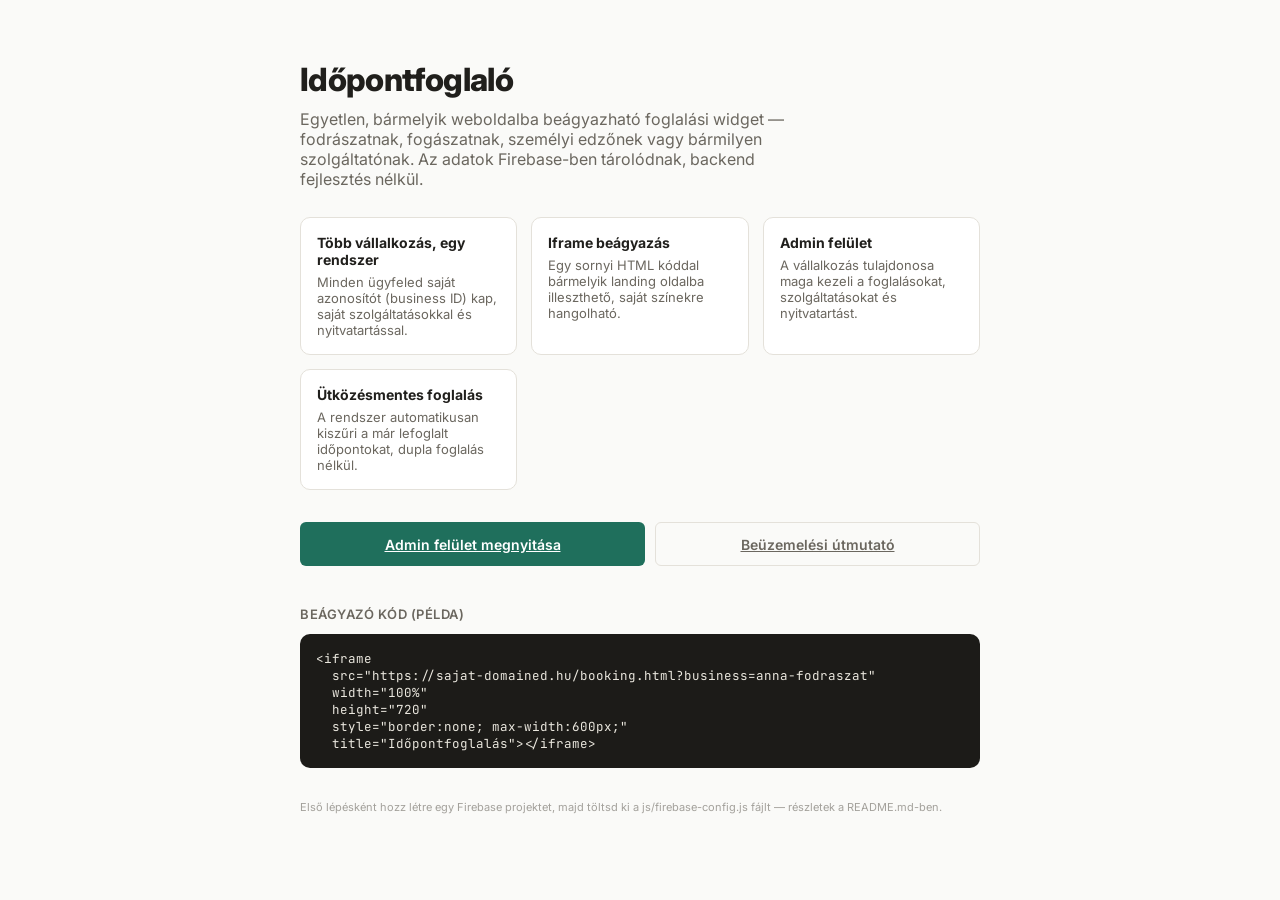
<file: index.html>
<!DOCTYPE html>
<html lang="hu">
<head>
<meta charset="UTF-8">
<meta name="viewport" content="width=device-width, initial-scale=1.0">
<title>Időpontfoglaló — beágyazható foglalási rendszer</title>
<link rel="preconnect" href="https://fonts.googleapis.com">
<link href="https://fonts.googleapis.com/css2?family=Inter:wght@400;500;600;700&family=JetBrains+Mono:wght@500&display=swap" rel="stylesheet">
<link rel="stylesheet" href="css/style.css">
<style>
  .if-hero { max-width: 720px; margin: 0 auto; padding: 60px 20px 40px; }
  .if-hero h1 { font-size: 32px; font-weight: 800; letter-spacing: -0.02em; margin: 0 0 10px; }
  .if-hero p.lead { font-size: 16px; color: var(--if-text-muted); margin: 0 0 28px; max-width: 520px; }
  .if-feature-grid { display: grid; grid-template-columns: repeat(auto-fit, minmax(200px, 1fr)); gap: 14px; margin-bottom: 32px; }
  .if-feature { border: 1px solid var(--if-border); border-radius: var(--if-radius); padding: 16px; background: var(--if-surface); }
  .if-feature h3 { font-size: 14px; margin: 0 0 6px; }
  .if-feature p { font-size: 13px; color: var(--if-text-muted); margin: 0; }
  .if-cta-row { display: flex; gap: 10px; flex-wrap: wrap; margin-bottom: 40px; }
  .if-code-block { background: #1c1b18; color: #eae7de; padding: 16px; border-radius: var(--if-radius); font-family: var(--if-font-mono); font-size: 12.5px; overflow-x: auto; white-space: pre; -webkit-overflow-scrolling: touch; }
  .if-cta-row .if-btn { flex: 1 1 auto; text-align: center; }

  @media (max-width: 480px) {
    .if-hero { padding: 36px 16px 32px; }
    .if-hero h1 { font-size: 26px; }
    .if-hero p.lead { font-size: 15px; }
    .if-feature-grid { grid-template-columns: 1fr; gap: 10px; }
    .if-code-block { font-size: 11.5px; padding: 14px; }
  }
</style>
</head>
<body class="if-widget-body">
  <div class="if-hero">
    <h1>Időpontfoglaló</h1>
    <p class="lead">Egyetlen, bármelyik weboldalba beágyazható foglalási widget — fodrászatnak, fogászatnak, személyi edzőnek vagy bármilyen szolgáltatónak. Az adatok Firebase-ben tárolódnak, backend fejlesztés nélkül.</p>

    <div class="if-feature-grid">
      <div class="if-feature">
        <h3>Több vállalkozás, egy rendszer</h3>
        <p>Minden ügyfeled saját azonosítót (business ID) kap, saját szolgáltatásokkal és nyitvatartással.</p>
      </div>
      <div class="if-feature">
        <h3>Iframe beágyazás</h3>
        <p>Egy sornyi HTML kóddal bármelyik landing oldalba illeszthető, saját színekre hangolható.</p>
      </div>
      <div class="if-feature">
        <h3>Admin felület</h3>
        <p>A vállalkozás tulajdonosa maga kezeli a foglalásokat, szolgáltatásokat és nyitvatartást.</p>
      </div>
      <div class="if-feature">
        <h3>Ütközésmentes foglalás</h3>
        <p>A rendszer automatikusan kiszűri a már lefoglalt időpontokat, dupla foglalás nélkül.</p>
      </div>
    </div>

    <div class="if-cta-row">
      <a href="admin.html" class="if-btn if-btn-primary">Admin felület megnyitása</a>
      <a href="README.md" class="if-btn if-btn-ghost">Beüzemelési útmutató</a>
    </div>

    <p class="if-section-title">Beágyazó kód (példa)</p>
    <div class="if-code-block">&lt;iframe
  src="https://sajat-domained.hu/booking.html?business=anna-fodraszat"
  width="100%"
  height="720"
  style="border:none; max-width:600px;"
  title="Időpontfoglalás"&gt;&lt;/iframe&gt;</div>

    <p class="if-footer-note" style="text-align:left; margin-top:32px;">Első lépésként hozz létre egy Firebase projektet, majd töltsd ki a js/firebase-config.js fájlt — részletek a README.md-ben.</p>
  </div>
</body>
</html>
</file>
<file: css/style.css>
/* ============================================================
   IDŐPONTFOGLALÓ WIDGET — ALAP STÍLUS
   A színek és betűtípus CSS változókon keresztül testreszabhatók,
   így minden beágyazó weboldal (fodrászat, fogászat, edző stb.)
   a saját arculatára színezheti a widgetet — lásd README.md
   ============================================================ */

:root {
  --if-primary: #1F6F5C;       /* fő szín (gomb, kiemelés) */
  --if-primary-dark: #165545;
  --if-accent: #E8A33D;        /* kiválasztott elem, figyelemfelhívás */
  --if-bg: #FAFAF8;
  --if-surface: #FFFFFF;
  --if-border: #E4E1DA;
  --if-text: #201F1C;
  --if-text-muted: #6B675F;
  --if-danger: #C4453B;
  --if-success: #2E8B57;
  --if-radius: 10px;
  --if-radius-sm: 6px;
  --if-font: 'Inter', -apple-system, BlinkMacSystemFont, 'Segoe UI', sans-serif;
  --if-font-mono: 'JetBrains Mono', 'Courier New', monospace;
  --if-shadow: 0 1px 3px rgba(32,31,28,0.08), 0 8px 24px rgba(32,31,28,0.06);
}

* { box-sizing: border-box; }

body.if-widget-body {
  margin: 0;
  font-family: var(--if-font);
  background: var(--if-bg);
  color: var(--if-text);
  -webkit-font-smoothing: antialiased;
}

.if-container {
  max-width: 560px;
  margin: 0 auto;
  padding: 24px 20px 60px;
}

.if-header {
  margin-bottom: 24px;
}

.if-business-name {
  font-size: 22px;
  font-weight: 700;
  margin: 0 0 4px;
  letter-spacing: -0.01em;
}

.if-business-sub {
  font-size: 14px;
  color: var(--if-text-muted);
  margin: 0;
}

/* Step progress */
.if-steps {
  display: flex;
  gap: 6px;
  margin-bottom: 28px;
}
.if-step-dot {
  flex: 1;
  height: 3px;
  border-radius: 3px;
  background: var(--if-border);
  transition: background .25s ease;
}
.if-step-dot.if-active { background: var(--if-primary); }
.if-step-dot.if-done { background: var(--if-primary); opacity: 0.5; }

.if-card {
  background: var(--if-surface);
  border: 1px solid var(--if-border);
  border-radius: var(--if-radius);
  padding: 20px;
  box-shadow: var(--if-shadow);
}

.if-section-title {
  font-size: 13px;
  font-weight: 600;
  text-transform: uppercase;
  letter-spacing: 0.04em;
  color: var(--if-text-muted);
  margin: 0 0 12px;
}

/* Service list */
.if-service-list { display: flex; flex-direction: column; gap: 10px; }
.if-service-item {
  display: flex;
  justify-content: space-between;
  align-items: center;
  padding: 14px 16px;
  border: 1.5px solid var(--if-border);
  border-radius: var(--if-radius-sm);
  cursor: pointer;
  transition: border-color .15s ease, background .15s ease;
  background: var(--if-surface);
}
.if-service-item:hover { border-color: var(--if-primary); }
.if-service-item.if-selected {
  border-color: var(--if-primary);
  background: color-mix(in srgb, var(--if-primary) 6%, white);
}
.if-service-name { font-weight: 600; font-size: 15px; }
.if-service-meta { font-size: 13px; color: var(--if-text-muted); margin-top: 2px; }
.if-service-price { font-family: var(--if-font-mono); font-size: 14px; font-weight: 600; color: var(--if-primary); white-space: nowrap; }

/* Calendar */
.if-cal-header {
  display: flex;
  align-items: center;
  justify-content: space-between;
  margin-bottom: 12px;
}
.if-cal-nav {
  background: none;
  border: 1px solid var(--if-border);
  border-radius: var(--if-radius-sm);
  width: 40px; height: 40px;
  cursor: pointer;
  font-size: 16px;
  color: var(--if-text);
}
.if-cal-nav:disabled { opacity: 0.3; cursor: not-allowed; }
.if-cal-month { font-weight: 700; font-size: 15px; }
.if-cal-grid {
  display: grid;
  grid-template-columns: repeat(7, 1fr);
  gap: 4px;
  text-align: center;
}
.if-cal-dow { font-size: 11px; color: var(--if-text-muted); padding-bottom: 6px; font-weight: 600; }
.if-cal-day {
  aspect-ratio: 1;
  display: flex; align-items: center; justify-content: center;
  border-radius: var(--if-radius-sm);
  font-size: 14px;
  cursor: pointer;
  border: 1.5px solid transparent;
}
.if-cal-day.if-empty { cursor: default; }
.if-cal-day.if-disabled { color: var(--if-border); cursor: not-allowed; }
.if-cal-day.if-available:hover { border-color: var(--if-primary); }
.if-cal-day.if-selected { background: var(--if-primary); color: #fff; font-weight: 700; }
.if-cal-day.if-today:not(.if-selected) { border-color: var(--if-accent); }

/* Time slots */
.if-slot-grid {
  display: grid;
  grid-template-columns: repeat(3, 1fr);
  gap: 8px;
  margin-top: 4px;
}
.if-slot {
  padding: 10px 6px;
  text-align: center;
  border: 1.5px solid var(--if-border);
  border-radius: var(--if-radius-sm);
  font-family: var(--if-font-mono);
  font-size: 14px;
  cursor: pointer;
  background: var(--if-surface);
}
.if-slot:hover { border-color: var(--if-primary); }
.if-slot.if-selected { background: var(--if-primary); border-color: var(--if-primary); color: #fff; font-weight: 700; }
.if-slot.if-taken { opacity: 0.35; text-decoration: line-through; cursor: not-allowed; }
.if-no-slots { font-size: 14px; color: var(--if-text-muted); padding: 16px 0; text-align: center; }

/* Form */
.if-field { margin-bottom: 14px; }
.if-label { display: block; font-size: 13px; font-weight: 600; margin-bottom: 6px; }
.if-input, .if-textarea {
  width: 100%;
  padding: 11px 12px;
  border: 1.5px solid var(--if-border);
  border-radius: var(--if-radius-sm);
  font-family: var(--if-font);
  font-size: 16px; /* min. 16px, hogy iOS Safari ne zoomoljon rá fókuszáláskor */
  background: var(--if-surface);
  color: var(--if-text);
}
.if-input:focus, .if-textarea:focus {
  outline: none;
  border-color: var(--if-primary);
}
.if-textarea { resize: vertical; min-height: 70px; }

/* Buttons */
.if-btn {
  display: inline-flex;
  align-items: center;
  justify-content: center;
  gap: 6px;
  min-height: 44px;
  padding: 12px 20px;
  border-radius: var(--if-radius-sm);
  border: none;
  font-family: var(--if-font);
  font-size: 14px;
  font-weight: 600;
  cursor: pointer;
  transition: opacity .15s ease, transform .1s ease;
  -webkit-tap-highlight-color: transparent;
}
.if-btn:active { transform: scale(0.98); }
.if-btn:disabled { opacity: 0.4; cursor: not-allowed; }
.if-btn-primary { background: var(--if-primary); color: #fff; }
.if-btn-primary:hover:not(:disabled) { background: var(--if-primary-dark); }
.if-btn-ghost { background: transparent; color: var(--if-text-muted); border: 1.5px solid var(--if-border); }
.if-btn-ghost:hover { border-color: var(--if-text-muted); }
.if-btn-danger { background: var(--if-danger); color: #fff; }
.if-btn-block { width: 100%; }

.if-nav-row { display: flex; gap: 10px; margin-top: 20px; }
.if-nav-row .if-btn { flex: 1; }

/* Summary */
.if-summary-row {
  display: flex;
  justify-content: space-between;
  padding: 10px 0;
  border-bottom: 1px solid var(--if-border);
  font-size: 14px;
}
.if-summary-row:last-child { border-bottom: none; }
.if-summary-label { color: var(--if-text-muted); }
.if-summary-value { font-weight: 600; text-align: right; }

/* Confirmation */
.if-confirm-icon {
  width: 56px; height: 56px;
  border-radius: 50%;
  background: var(--if-success);
  color: #fff;
  display: flex; align-items: center; justify-content: center;
  font-size: 28px;
  margin: 0 auto 16px;
}
.if-confirm-title { text-align: center; font-size: 19px; font-weight: 700; margin: 0 0 6px; }
.if-confirm-sub { text-align: center; font-size: 14px; color: var(--if-text-muted); margin: 0 0 20px; }

.if-error-box {
  background: color-mix(in srgb, var(--if-danger) 10%, white);
  color: var(--if-danger);
  border: 1px solid color-mix(in srgb, var(--if-danger) 30%, white);
  padding: 10px 14px;
  border-radius: var(--if-radius-sm);
  font-size: 13px;
  margin-bottom: 14px;
}

.if-loading { text-align: center; padding: 60px 20px; color: var(--if-text-muted); font-size: 14px; }
.if-spinner {
  width: 28px; height: 28px;
  border: 3px solid var(--if-border);
  border-top-color: var(--if-primary);
  border-radius: 50%;
  margin: 0 auto 12px;
  animation: if-spin 0.7s linear infinite;
}
@keyframes if-spin { to { transform: rotate(360deg); } }

.if-footer-note {
  text-align: center;
  font-size: 11px;
  color: var(--if-text-muted);
  margin-top: 24px;
  opacity: 0.6;
}

/* ============================================================
   RESPONSZÍV — telefon és táblagép optimalizáció
   ============================================================ */

/* Admin — fejléc (vállalkozás neve + kijelentkezés gomb) */
.if-admin-header {
  display: flex;
  justify-content: space-between;
  align-items: flex-start;
  gap: 12px;
  flex-wrap: wrap;
}

/* Admin — tab-sáv: keskeny képernyőn vízszintesen görgethető,
   így nem törik több sorba és a gombok nem zsugorodnak össze */
.if-tab-row {
  display: flex;
  gap: 8px;
  margin-bottom: 20px;
  overflow-x: auto;
  -webkit-overflow-scrolling: touch;
  scrollbar-width: thin;
  padding-bottom: 4px;
}
.if-tab-row .if-btn { white-space: nowrap; flex-shrink: 0; }

/* Admin — nyitvatartás sorok (nap + nyitás/zárás mezők) */
.if-hours-row {
  display: flex;
  align-items: center;
  gap: 10px;
  padding: 10px 0;
  border-bottom: 1px solid var(--if-border);
  flex-wrap: wrap;
}
.if-hours-day-label {
  width: 90px;
  font-size: 13px;
  font-weight: 600;
  display: flex;
  align-items: center;
  gap: 6px;
  cursor: pointer;
}
.if-hours-time { max-width: 110px; }

/* Admin — foglalás-sor és az akciógombok */
.if-appt-actions {
  display: flex;
  flex-direction: column;
  gap: 6px;
}

/* --- Táblagép (~481–900px): kicsit szélesebb tartalmi terület --- */
@media (min-width: 481px) and (max-width: 900px) {
  .if-container { max-width: 640px; }
}

/* --- Telefon (≤480px) --- */
@media (max-width: 480px) {
  .if-container { padding: 18px 14px 48px; }
  .if-card { padding: 16px; }
  .if-business-name { font-size: 19px; }
  .if-hero { padding: 36px 16px 32px; }
  .if-hero h1 { font-size: 26px; }

  .if-cal-grid { gap: 3px; }
  .if-cal-day { font-size: 13px; }
  .if-slot-grid { grid-template-columns: repeat(2, 1fr); gap: 6px; }

  .if-service-item { flex-wrap: wrap; row-gap: 8px; }
  .if-service-price { width: 100%; text-align: left; }

  .if-nav-row { flex-wrap: wrap; }
  .if-nav-row .if-btn { min-width: 100%; }

  .if-admin-header { flex-direction: column; align-items: stretch; }
  .if-admin-header .if-btn { width: 100%; }

  .if-hours-day-label { width: 100%; }
  .if-hours-time { flex: 1; max-width: none; min-width: 90px; }

  .if-appt-row { flex-direction: column; align-items: stretch; }
  .if-appt-actions { flex-direction: row; flex-wrap: wrap; }
  .if-appt-actions .if-btn { flex: 1; min-width: 90px; }
}
</file>
